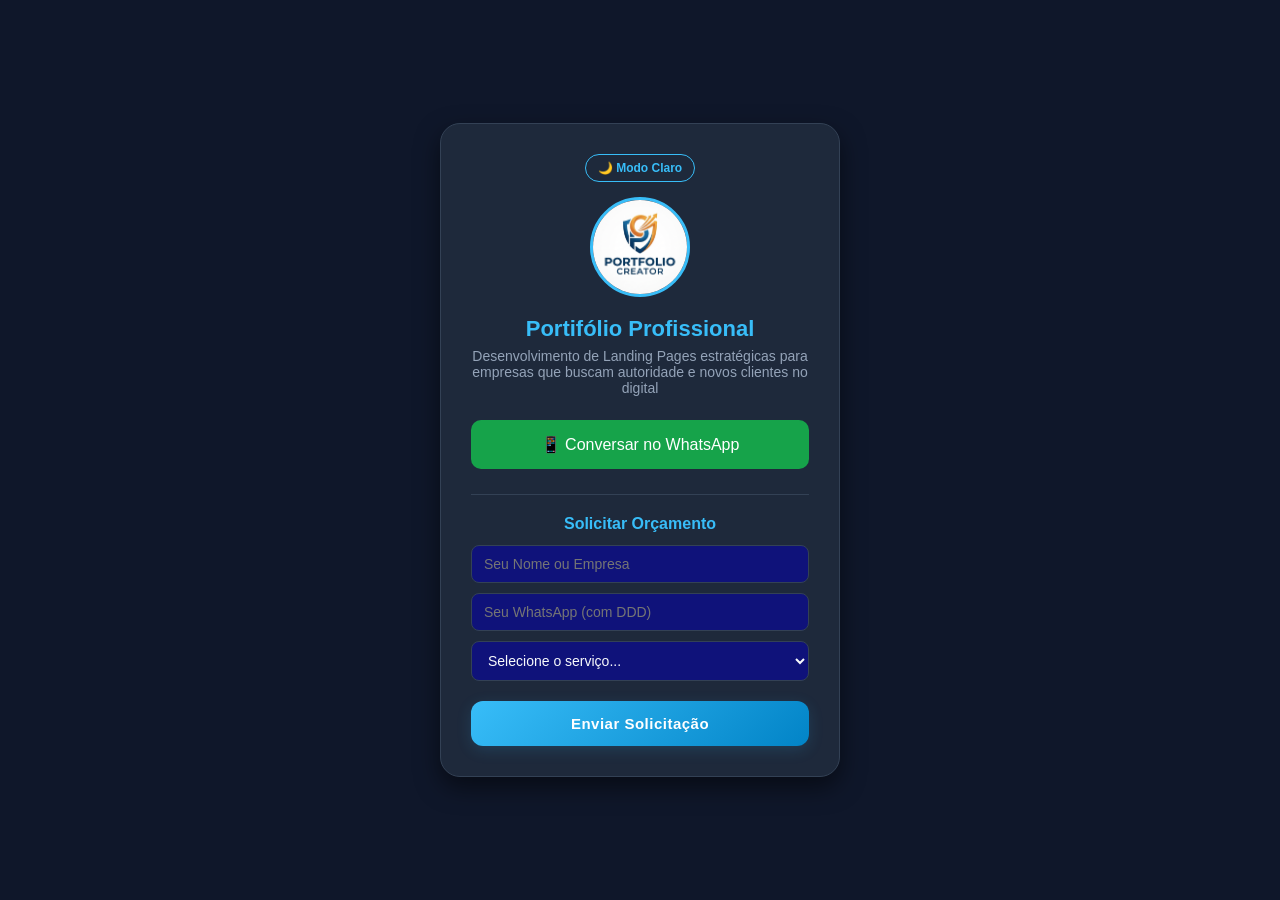
<file: index.html>
<!DOCTYPE html>
<html lang="pt-BR">
<head>
    <meta charset="UTF-8">
    <meta name="viewport" content="width=device-width, initial-scale=1.0">
    <title>Links Profissionais | Dev Web</title>
    <link rel="stylesheet" href="style.css">
</head>
<body>
    <div class="container">
        <!-- Botão para alternar tema -->
        <button id="theme-toggle" class="btn-theme">🌙 Modo Claro</button>

        <img src="imagen.jpg" alt="Foto de Perfil" class="profile-img">
        
        <h1>Portifólio Profissional</h1>
        <p>Desenvolvimento de Landing Pages estratégicas para empresas que buscam autoridade e novos clientes no digital</p>

        <a href="https://wa.me/5512996855884?text=Ol%C3%A1,%20gostaria%20de%20um%20or%C3%A7amento!" target="_blank" class="btn-link btn-whatsapp">
            📱 Conversar no WhatsApp
        </a>

        <!-- Formulário de Captação de Clientes -->
        <div class="form-container">
            <h2>Solicitar Orçamento</h2>
            <form id="contact-form">
                <input type="text" id="cliente-nome" placeholder="Seu Nome ou Empresa" required>
                <input type="tel" id="cliente-whatsapp" placeholder="Seu WhatsApp (com DDD)" required>
                <select id="cliente-servico" required>
                    <option value="">Selecione o serviço...</option>
                    <option value="Cartão de Links / Bio">Cartão de Links / Bio</option>
                    <option value="Landing Page Completa">Landing Page Completa</option>
                    <option value="Organização de Planilhas">Organização de Planilhas</option>
                </select>
                <button type="submit" class="btn-submit">
                    <span>Enviar Solicitação</span>
                </button>
            </form>
        </div>
    </div>

    <script src="script.js"></script>
</body>
</html>
</file>
<file: style.css>
*{
    margin:0;
    padding:0;
    box-sizing:border-box; 
    font-family: 'Segoe UI', Tahoma, Geneva, Verdana, sans-serif;
}
body{
    background-color: #0f172a;
    color: #f8fafc;
    display: flex;
    justify-content: center;
    align-items: center;
    min-height: 100vh;
    padding: 20px;
}
.container{
    text-align: center;
    max-width: 400px;
    width: 100%;
    background-color: #1e293b;
    padding: 30px;
    border-radius: 20px;
    box-shadow: 0 10px 25px rgba(0, 0, 0, 0.5);
    border: 1px solid #334155;
}
.profile-img{
    width: 100px;
    height: 100px;
    border-radius: 50%;
    object-fit: cover;
    border: 3px solid #38bdf8;
    margin-bottom: 15px;
}
h1{
    font-size: 22px;
    margin-bottom: 6px;
    color: #38bdf8;
}
p{
    color: #94a3b8;
    font-size: 14px;
    margin-bottom: 24px;
}
.btn-link{
    display: flex;
    align-items: center;
    justify-content: center;
    gap: 10px;
    background-color: #334155;
    color: white;
    text-decoration: none;
    padding: 14px;
    margin: 12px 0;
    border-radius: 10px;
    transition: all 0.3s ease;
    border: 1px solid transparent;
}
.btn-link:hover{
    background-color: #475569;
    border-color: #38bdf8;
    transform: translateY(-2px);
}
.btn-whatsapp{
    background-color: #16a34a;
}
.btn-whatsapp:hover{
    background-color: #15803d;
    border-color: #4ade80;
}
/* Estilo do Botão de Tema */
.btn-theme {
    display: block;
    margin: 0 auto 20px auto;
    background-color: transparent;
    border: 1px solid #38bdf8;
    color: #38bdf8;
    padding: 6px 12px;
    border-radius: 20px;
    cursor: pointer;
    font-size: 12px;
    font-weight: bold;
    margin-bottom: 15px;
    transition: all 0.3s ease;
}

.btn-theme:hover {
    background-color: #38bdf8;
    color: #0f172a;
}

/* Regras para o Modo Claro (ativado via JS) */
body.light-mode {
    background-color: #f1f5f9;
    color: #0f172a;
}

body.light-mode .container {
    background-color: #ffffff;
    border-color: #cbd5e1;
    box-shadow: 0 10px 25px rgba(0,0,0,0.1);
}

body.light-mode h1 {
    color: #0284c7;
}

body.light-mode p {
    color: #64748b;
}

body.light-mode .btn-link {
    background-color: #e2e8f0;
    color: #0f172a;
}

body.light-mode .btn-link:hover {
    background-color: #cbd5e1;
    border-color: #0284c7;
}

.form-container {
    margin-top: 25px;
    padding-top: 20px;
    border-top: 1px solid #334155;
    text-align: left;
}

.form-container h2 {
    font-size: 16px;
    color: #38bdf8;
    margin-bottom: 12px;
    text-align: center;  
}

form {
    display: flex;
    flex-direction: column;
    gap: 10px;
}

input, select {
    width: 100%;
    padding: 10px 12px;
    border-radius: 8px;
    border: 1px solid #334155;
    background-color: #0f127a;
    color: #f8fafc;
    font-size: 14px;
    outline: none;
}

input:focus, select:focus {
    border-color: #38bdf8;
}

.btn-submit:hover {
    background-color: linear-gradient(135deg, #0284c7 0%, #0369a1 100%);
    box-shadow: 0 6px 20px rgba(56, 189, 248, 0.45);
    transform: translateY(-2px);
   
}

.btn-submit:hover svg {
    transform: translateX(3px) translateY(-3px);
    transition: transform 0.3s ease;
}

/* Modo Claro Ajustes para o formulário */
body.light-mode input, body.light-mode select {
    background-color: #f8fafc;
    color: #0f127a;
    border-color: #cdb5e1;
}
.btn-submit {
    width: 100%;
    margin-top: 10px;
    padding: 14px 20px;
    display: flex;
    align-items: center;
    justify-content: center;
    gap: 10px;

    background: linear-gradient(135deg, #38bdf8 0%, #0284c7 100%);
    color: #ffffff;
    font-size: 15px;
    font-weight: 600;
    letter-spacing: 0.5px;

    border: none;
    border-radius: 12px;
    box-shadow: 0 4px 15px rgba(56, 189, 248, 0.15);

    cursor: pointer;
    transition: all 0.3s cubic-bezier(0.4, 0, 0.2, 1);

}

.btn-submit:active {
    transform: translateY(0);
    box-shadow: 0 2px 10px rgba(56, 198, 248, 0.2);
}
</file>
